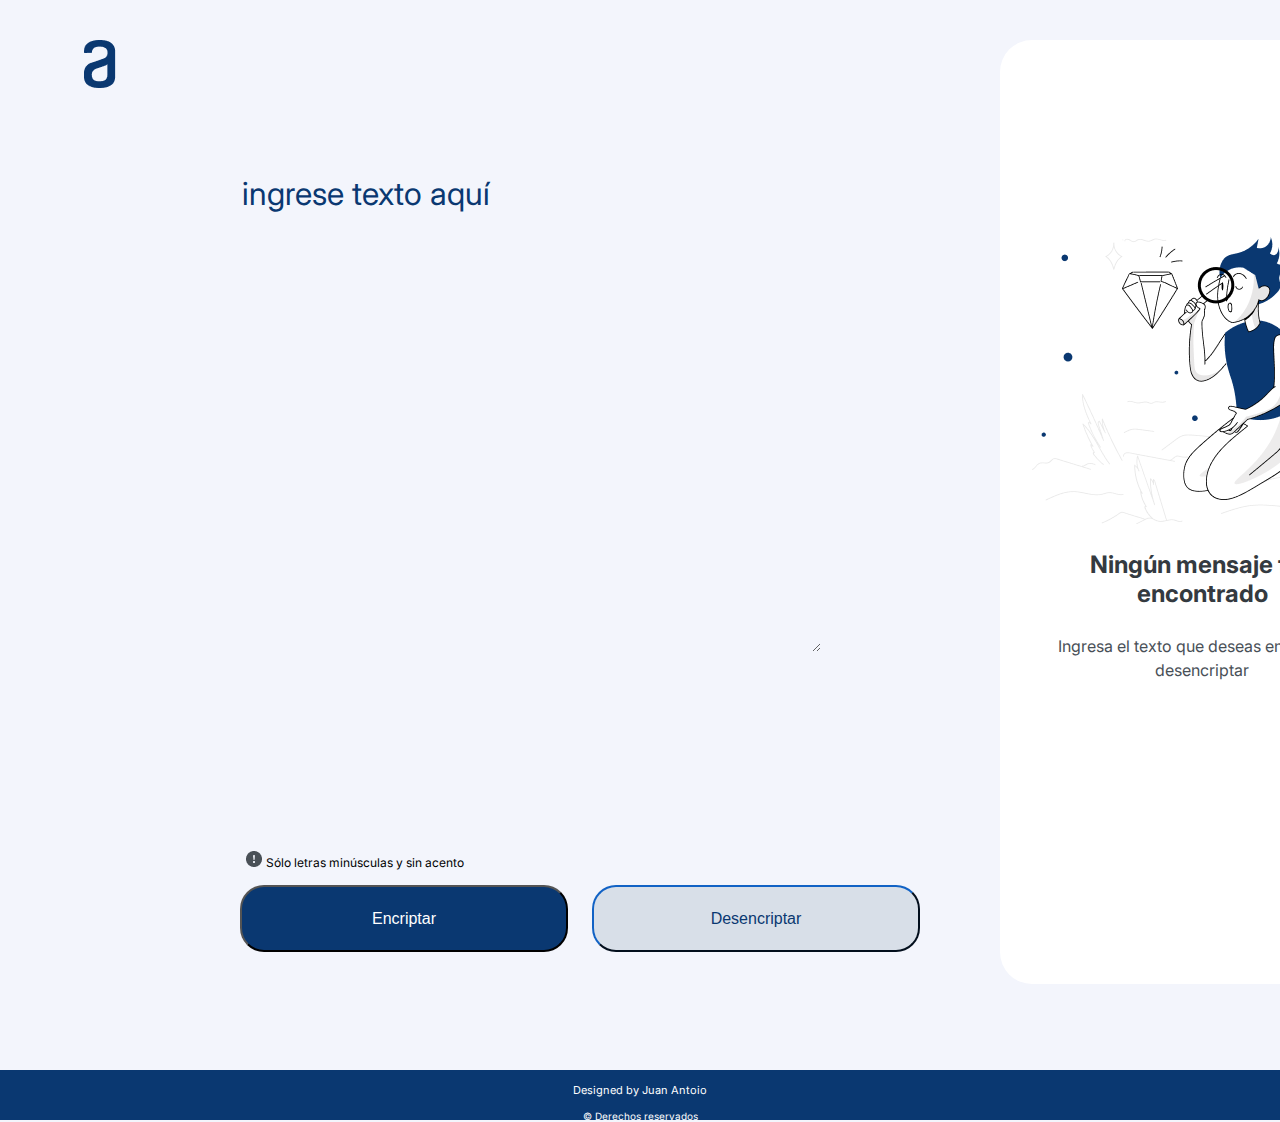
<file: Index.html>
<!DOCTYPE html>

<html lang="es">
    <head>
        <meta charset="utf-8">
        <meta name="viewport" content="width=device-width, initial-scale=1.0">
        <title>Encriptador</title>
        <link rel="stylesheet" href="reset.css">
        <link rel="stylesheet" href="EncriptadorStyle.css">
        <link href="https://fonts.googleapis.com/css2?family=Inter&display=swap" rel="stylesheet">

    </head>

    <body>
        <header>
            <img src="imagenes/Logo.png" class="logo" alt="logo de Alura">
        </header>

        <main>
            <section>
                <textarea rows="10" cols="30" id="ingreseTexto" placeholder="Ingrese texto aquí"></textarea>
            </section>

            <section class="rectangulo">
                <div id="el-mensaje">
                    <img src="imagenes/Muñeco.png" class="muneca">

                    <p class="mensajeEncontrado">Ningún mensaje fue encontrado</p>

                    <p class="encriptarDesencriptar">Ingresa el texto que deseas encriptar o desencriptar</p>
                </div>

                <button class = "copiar">Copiar </button>

            </section>

            <section class="informacion">
                <img src="imagenes/Vector.png" class="vector">
                <p class="acentos">Sólo letras minúsculas y sin acento</p>
            </section>

            <section class="botones">
                <button id="btnEncriptar" class="encriptar">Encriptar</button>
                <button id="btnDesencriptar" class="desencriptar">Desencriptar</button>
            </section>
        </main>

        <footer>
            <p class="slogan">Designed by Juan Antoio</p>
            <p>&copy Derechos reservados</p>
        </footer>

        <script src="EncriptadorScript.js"></script>

    </body>

</html>
</file>
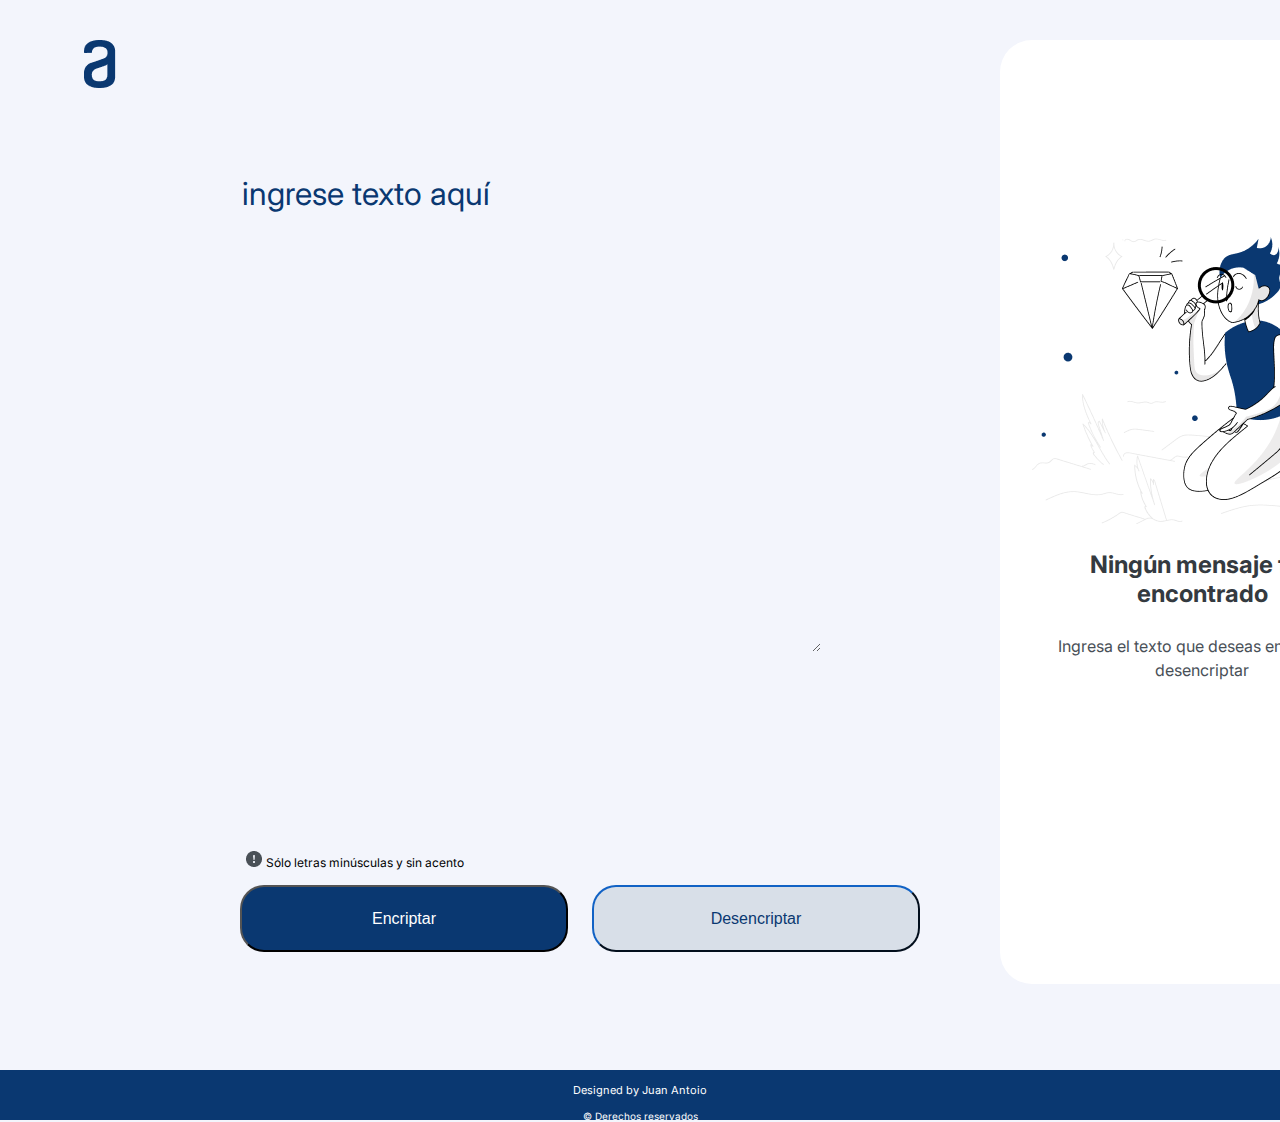
<file: Encriptador.html>
<!DOCTYPE html>

<html lang="es">
    <head>
        <meta charset="utf-8">
        <meta name="viewport" content="width=device-width, initial-scale=1.0">
        <title>Encriptador</title>
        <link rel="stylesheet" href="reset.css">
        <link rel="stylesheet" href="EncriptadorStyle.css">
        <link href="https://fonts.googleapis.com/css2?family=Inter&display=swap" rel="stylesheet">

    </head>

    <body>
        <header>
            <img src="imagenes/Logo.png" class="logo" alt="logo de Alura">
        </header>

        <main>
            <section>
                <textarea rows="10" cols="30" id="ingreseTexto" placeholder="Ingrese texto aquí"></textarea>
            </section>

            <section class="rectangulo">
                <div id="el-mensaje">
                    <img src="imagenes/Muñeco.png" class="muneca">

                    <p class="mensajeEncontrado">Ningún mensaje fue encontrado</p>

                    <p class="encriptarDesencriptar">Ingresa el texto que deseas encriptar o desencriptar</p>
                </div>

                <button class = "copiar">Copiar </button>

            </section>

            <section class="informacion">
                <img src="imagenes/Vector.png" class="vector">
                <p class="acentos">Sólo letras minúsculas y sin acento</p>
            </section>

            <section class="botones">
                <button id="btnEncriptar" class="encriptar">Encriptar</button>
                <button id="btnDesencriptar" class="desencriptar">Desencriptar</button>
            </section>
        </main>

        <footer>
            <p class="slogan">Designed by Juan Antoio</p>
            <p>&copy Derechos reservados</p>
        </footer>

        <script src="EncriptadorScript.js"></script>

    </body>

</html>
</file>
<file: EncriptadorStyle.css>
body{
    background: #F3F5FC;
    font-family: 'Inter';
}

.logo{
    position: relative;
    top: 40px;
    left: 40px;
}
#ingreseTexto{
    position: absolute;
    font-family: 'Inter';
    top: 168px;
    left: 240px;
    background: #F3F5FC;
    width: 577px;
    border: none;
    font-style: normal;
    font-weight: 400;
    font-size: 32px;
    line-height: 150%;
    color: #0A3871;
    outline: none;
    text-transform: lowercase;
}

#ingreseTexto::placeholder{
    color: #0A3871;
}

.rectangulo{
    position: absolute;
    width: 400px;
    height: 944px;
    left: 1000px;
    top: 40px;
    padding: 0;
    background: white;
    text-align: center;
    border-radius: 32px;
}

.rectangulovacio{
    background: blue;
}

.muneca{
    position: relative;
    top: 180px;
}

.mensajeEncontrado{
    position: relative;
    top: 180px;
    left: 34px;
    width: 336px;
    height: 58px;
    margin: 25px 0;
    font-weight: 700;
    font-size: 24px;
    line-height: 120%;
    color: #343A40;
}

.encriptarDesencriptar{
    position: relative;
    top: 180px;
    left: 34px;
    margin: 15px 0;
    width: 336px;
    height: 48px;
    font-weight: 400;
    font-size: 16px;
    line-height: 150%;
    text-align: center;
    color: #495057;
}

.copiar{
    display: none;
}

.show{
    height: 3em;
    width: 200px;
    font-size: 15px;
    position: relative;
    top: 750px;
    background: #073b6e;
    color: white;
    border-radius: 40px;
    cursor: pointer;
}

.show:hover{
    transform: scale(1.10);
}

.informacion{
    text-align: center;
    display: inline;
    position: absolute;
    width: 229px;
    height: 18px;
    left: 240px;
    top: 851px;
    padding: 0px;
    gap: 8px;
}

.vector{
    width: 16px;
    height: 16px;
}

.acentos{
    display: inline;
    font-size: 12px;
    font-weight: 400;
}

.botones{
    display: flex;
    flex-direction: row;
    align-items: flex-start;
    padding: 0px;
    gap: 24px;
    position: absolute;
    width: 680px;
    height: 67px;
    left: 240px;
    top: 885px;
}

.encriptar{
    background: #0A3871;
    color: #FFFFFF;
    width: 328px;
    height: 67px;
    border-radius: 24px;
    flex: none;
    font-weight: 400;
    font-size: 16px;
    line-height: 19px;
    text-align: center;
    cursor: pointer;
}

.encriptar:hover{
    transform: scale(1.05);
}

.desencriptar{
    background: #D8DFE8;
    color: #0A3871;
    width: 328px;
    height: 67px;
    border-color: #0A3871;
    border-radius: 24px;
    flex: none;
    font-weight: 400;
    font-size: 16px;
    line-height: 19px;
    text-align: center;
    cursor: pointer;
}

.desencriptar:hover{
    transform: scale(1.05);
}

footer{
    background: #0A3871;
    margin: 20px 0 0 0;
    color: white;
    font-size: 10px;
    text-align: center;
    position: relative;
    top: 1000px;
    width: 100%;
    height: 5em;
}

.slogan{
    font-size: 11px;
    padding: 15px;
}

@media screen and (max-width:480px){
    .logo{
        position: absolute;
        left: 4.27%;
        right: 87.2%;
        top: 5%;
        bottom: 5%;
    }

    #ingreseTexto{
    position: absolute;
    top: 15%;
    left: 10%;
    width: 250px;
    font-weight: 400;
    font-size: 25px;
    }
    
    .muneca{
        visibility: hidden;
        display: none
    }

    .informacion{
        left: 5%;
        top: 500px;
    }

    .botones{
        display: block;
        width: 275px;
        height: 134px;
        left: 5%;
        top: 530px;
    }
    
    .rectangulo{
        left: 5%;
        top: 700px;
        height: 200px;
        width: 285px;
    }

    .mensajeEncontrado{
        position: absolute;
        top: -10px;
        left: 2%;
        width: auto;
        height: auto;
        font-size: 18px;
    }

    .encriptarDesencriptar{
        position: absolute;
        top: 50px;
        left: 2%;
        width: auto;
        height: auto;
        font-size: 12px;
    }

    .encriptar{
        width: 275px;
    }

    .desencriptar{
        width: 275px;
    }

    .show{
        top: 200px;
        width: auto;
    }
}
</file>
